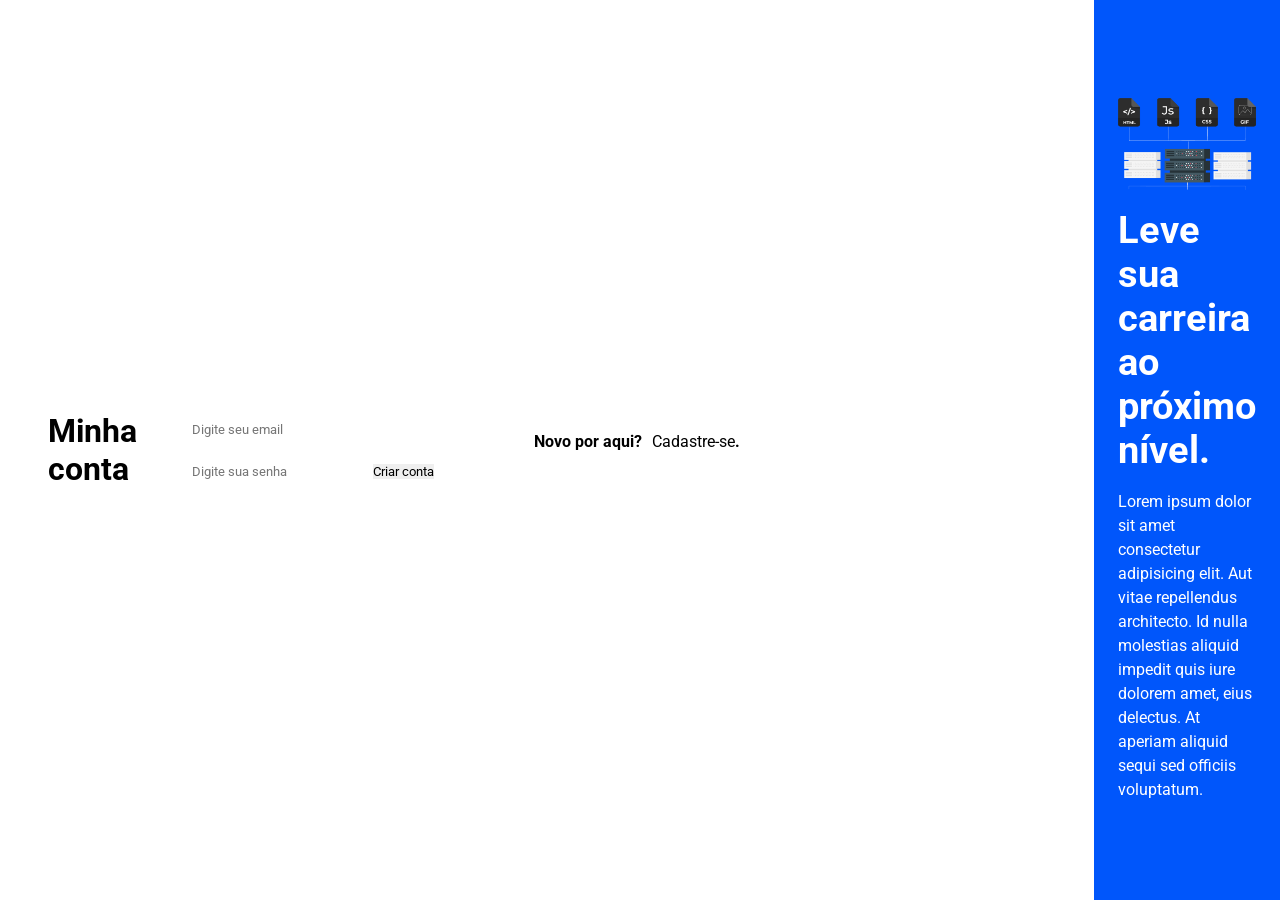
<file: index.html>
<!DOCTYPE html>
<html lang="pt-br">

<head>
  <meta charset="UTF-8">
  <meta name="viewport" content="width=device-width, initial-scale=1.0">
  <link rel="stylesheet" href="style.css">
  <link rel="preconnect" href="https://fonts.googleapis.com">
  <link rel="preconnect" href="https://fonts.gstatic.com" crossorigin>
  <link href="https://fonts.googleapis.com/css2?family=Roboto:ital,wght@0,100..900;1,100..900&display=swap" rel="stylesheet">
  <title>Login - Dev Mentor</title>
</head>

<body>
  <main class="container">

    <section class="left"></section>
    <h1>Minha conta</h1>
    <form>
      <input type="email" placeholder="Digite seu email">
      <input type="password" placeholder="Digite sua senha">
      <button type="submit">Criar conta</button>
    </form>
    <div class="area">
      <span class="link">Novo por aqui? <a href="/signup.html">Cadastre-se</a>.</span>
    </div>
    <section class="right">
      <img class="info-img" src="/assents/info.png" alt="Informaçõe do projeto">

      <h2 class="subtitle">Leve sua carreira ao próximo nível.</h2>
      <p class="description">Lorem ipsum dolor sit amet consectetur adipisicing elit. Aut vitae repellendus architecto. Id nulla molestias aliquid impedit quis iure dolorem amet, eius delectus. At aperiam aliquid sequi sed officiis voluptatum.</p>
    </section>

  </main>
</body>

</html>
</file>
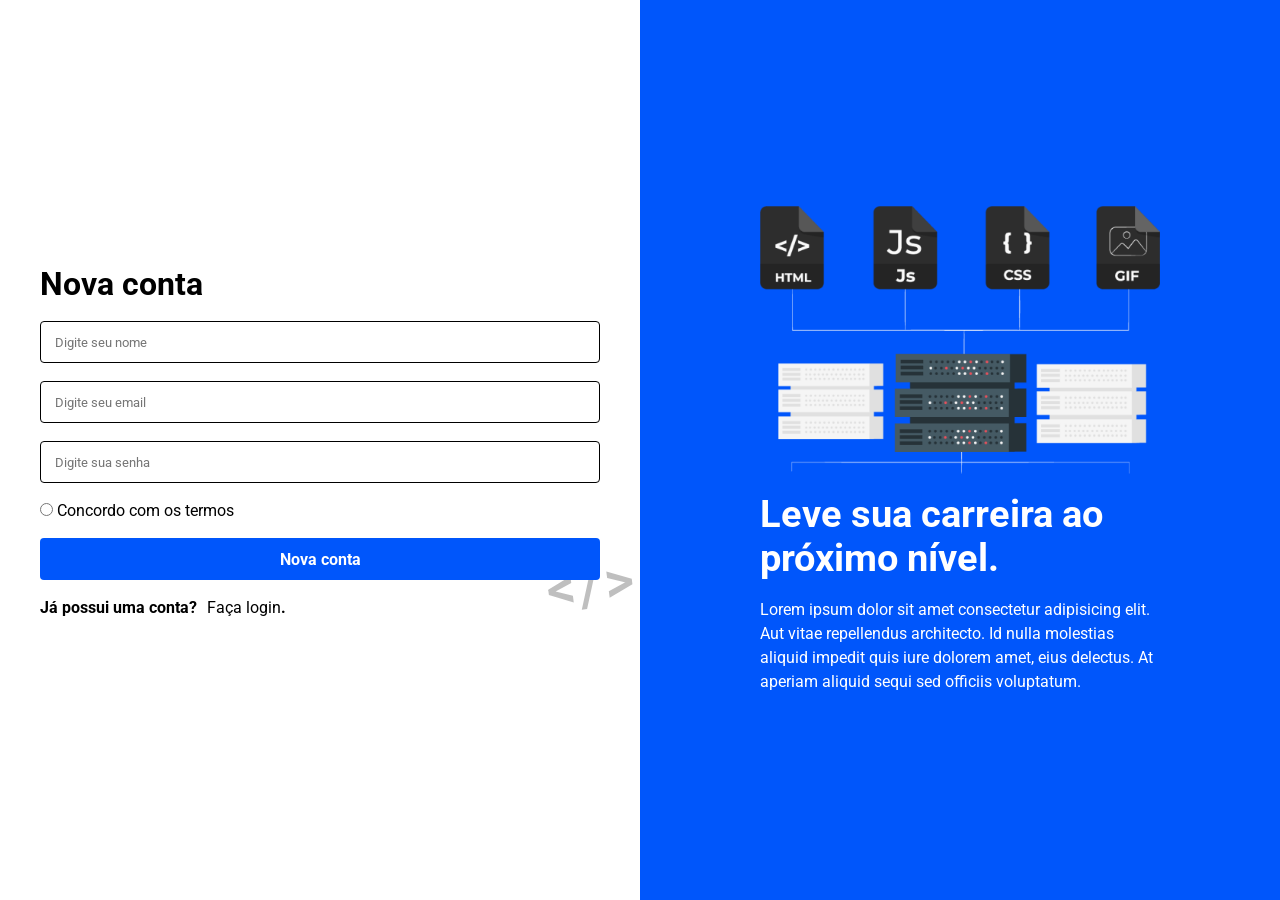
<file: signup.html>
<!DOCTYPE html>
<html lang="pt-br">

<head>
  <meta charset="UTF-8">
  <meta name="viewport" content="width=device-width, initial-scale=1.0">
  <link rel="stylesheet" href="style.css">
  <link rel="preconnect" href="https://fonts.googleapis.com">
  <link rel="preconnect" href="https://fonts.gstatic.com" crossorigin>
  <link href="https://fonts.googleapis.com/css2?family=Roboto:ital,wght@0,100..900;1,100..900&display=swap" rel="stylesheet">
  <title>Cadastro - Dev Mentor</title>
</head>

<body>
  <main class="container">

    <section class="left">
      <h1>Nova conta</h1>

      <form class="form">
        <input class="input" type="text" placeholder="Digite seu nome">
        <input class="input" type="email" placeholder="Digite seu email">

        <input class="input" type="password" placeholder="Digite sua senha">

        <div class="area">
          <input type="radio" name="termos" id="termos" class="termos">
          <span>Concordo com os termos</span>
        </div>

        <button class="button" type="submit">Nova conta</button>
      </form>

      <div class="area">
        <span class="link">Já possui uma conta? <a href="./index.html">Faça login</a>.</span>
      </div>
    </section>
    <section class="right">
      <img class="info-img" src="/assents/info.png" alt="Informaçõe do projeto">

      <h2 class="subtitle">Leve sua carreira ao próximo nível.</h2>
      <p class="description">Lorem ipsum dolor sit amet consectetur adipisicing elit. Aut vitae repellendus architecto. Id nulla molestias aliquid impedit quis iure dolorem amet, eius delectus. At aperiam aliquid sequi sed officiis voluptatum.</p>
    </section>

  </main>
</body>

</html>
</file>
<file: style.css>
*{
  margin: 0;
  padding: 0;
  border: 0;
  box-sizing: border-box;
  font-family: 'Roboto',sans-serif;
}

body{
  background-color: #fff;
  width: 100%;
}

.container{
  display: flex;
  flex-direction: row;
  align-items: center;
  justify-content: center;
  margin: 0 auto;
}

.left{
  flex: 1;
  display: flex;
  flex-direction: column;
  justify-content: center;
  align-items: center;
  padding: 0 24px;
}

.left h1{
  width: 100%;
  max-width: 560px;
  margin-bottom: 18px;
  font-size: 32px;
}

.form{
  position: relative;
  display: flex;
  flex-direction: column;
  width: 100%;
  max-width: 560px;
  z-index: 9;
}

.input{
  border: 1px solid #000;
  border-radius: 4px;
  margin-bottom: 18px;
  min-width: 100%;
  padding: 0 14px;
}

.form input[type=text], input[type=email], input[type=password]{
  height: 42px;
}

.button{
  background-color: #0056fb;
  height: 42px;
  border-radius: 4px;
  color: #fff;
  font-size: 16px;
  font-weight: bold;
  width: 100%;
  max-width: 560px;
  cursor: pointer;
  margin-bottom: 18px;
  transition: background-color 0.5s linear;
  z-index: 2;
}

.button:hover{
  background-color: #008afb;
}

.area{
  width: 100%;
  max-width: 560px;
  margin-bottom: 18px;
}

.link{
  align-self: flex-start;
  font-weight: bold;
}

.link a{
  text-decoration: none;
  color: #000;
  font-weight: normal;
  margin-left: 6px;
}
.right{
  flex: 1;
  background-color: #0056fb;
  height: 100vh;
  display: flex;
  flex-direction: column;
  align-items: center;
  justify-content: center;
  padding: 0 24px;
}

.info-img{
  width: 100%;
  max-width: 400px;
  height: auto;
  margin-bottom: 18px;
}

.subtitle{
  max-width: 400px;
  font-size: 38px;
  color: #fff;
  margin-bottom: 18px;
}

.description{
  max-width: 400px;
  line-height: 150%;
  color: #fff;
}

.form::before{
  content: '';
  position: absolute;
  background-image: url(/assents/code.svg);
  background-size: 90px;
  background-repeat: no-repeat;
  z-index: 1;
  width: 90px;
  height: 90px;
  opacity: 0.3;
  bottom: -50px;
  right: -35px;
}

@media(max-width:700px){
  .container{
    flex-direction: column;
    min-height: 100vh;
  }

  .left{
    width: 85%;
    padding: 24px 0;
  }

  .left h1{
    margin-bottom: 18px;
  }

  .right{
    padding: 32px 0;
    width: 100%;
    height: 100%;
  }

  .form::before{
    background-size: 80px;
    width: 82px;
    height: 82px;
    bottom: -46px;
    right: -30px;
  }
}

@media (max-width: 500px){
  .info-img{
    width: 84%;
  }

  .subtitle{
    margin-bottom: 18px;
    font-size: 32px;
    max-width:400px;
    padding: 0 14px;
    text-align: center;
  }

  .description{
    max-width: 400px;
    padding: 0 14px;
  }
}
</file>
